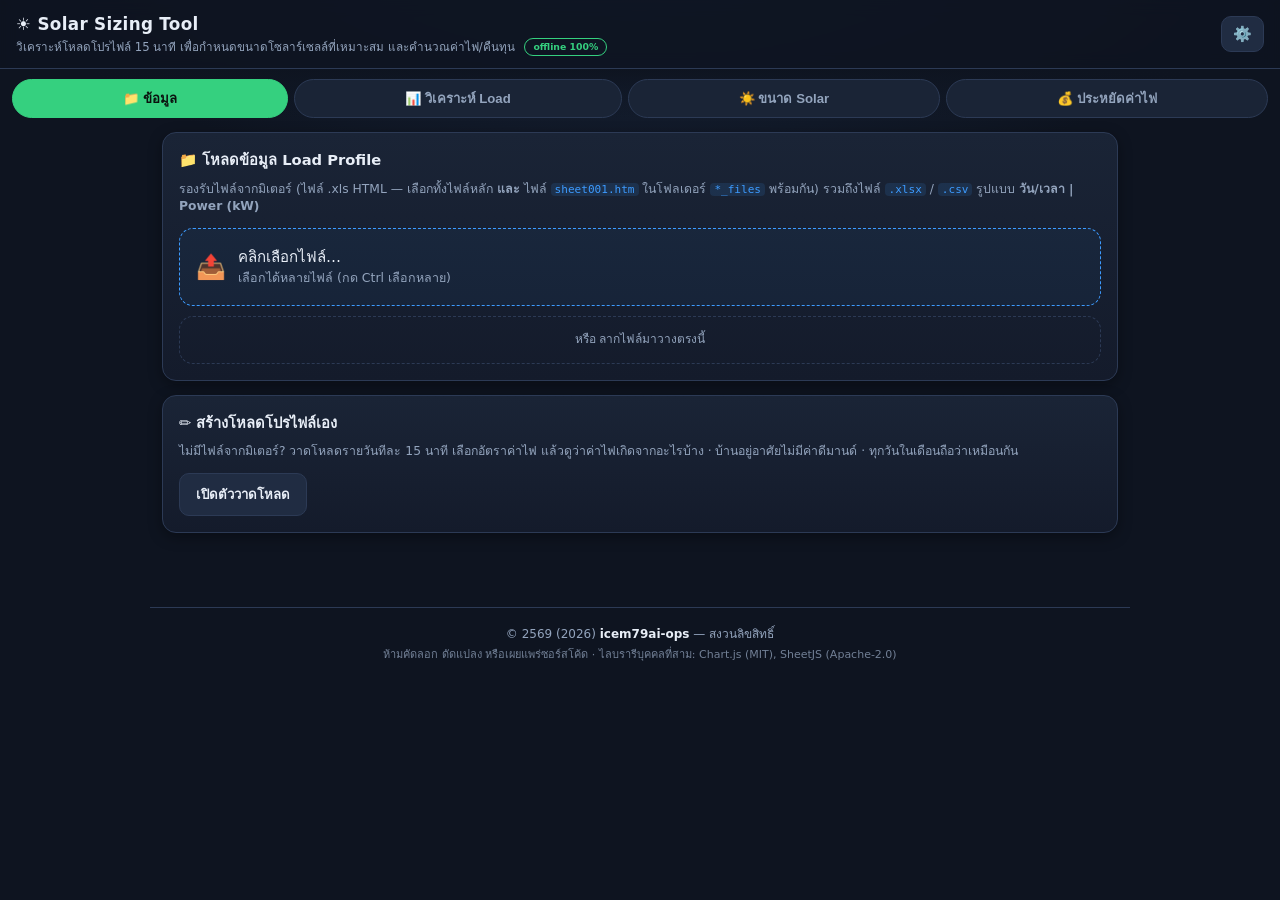
<file: index.html>
<!DOCTYPE html>
<html lang="th">
<head>
<meta charset="UTF-8">
<meta name="viewport" content="width=device-width, initial-scale=1, maximum-scale=1, user-scalable=no">
<title>☀️ Solar Sizing Tool</title>
<script>
window.__fatal = function (msg, extra) {
    var d = document.getElementById('fatal');
    if (!d) {
        d = document.createElement('div');
        d.id = 'fatal';
        d.style.cssText = 'position:fixed;left:0;right:0;top:0;z-index:9999;background:#b71c1c;color:#fff;padding:12px 16px;font:13px/1.5 system-ui,sans-serif;white-space:pre-wrap;box-shadow:0 2px 8px rgba(0,0,0,.4);';
        document.body.insertBefore(d, document.body.firstChild);
    }
    d.style.display = 'block';
    d.textContent = '⚠️ ' + msg + (extra ? '\n' + extra : '');
};
window.addEventListener('error', function (e) {
    window.__fatal('เกิดข้อผิดพลาด JavaScript: ' + (e.error && e.error.message || e.message || 'unknown'),
        e.error && e.error.stack ? e.error.stack.split('\n').slice(0, 3).join('\n') : '');
});
window.addEventListener('unhandledrejection', function (e) {
    window.__fatal('เกิดข้อผิดพลาด (async): ' + (e.reason && e.reason.message || e.reason));
});
</script>
<link rel="stylesheet" href="style.css?v=4">
</head>
<body>

<header id="topbar">
  <div class="brand">
    <h1>☀️ Solar Sizing Tool</h1>
    <p class="sub">วิเคราะห์โหลดโปรไฟล์ 15 นาที เพื่อกำหนดขนาดโซลาร์เซลล์ที่เหมาะสม และคำนวณค่าไฟ/คืนทุน <span class="offline-badge">offline 100%</span></p>
  </div>
  <button class="icon-btn" id="btn-settings" title="ตั้งค่า / สำรองข้อมูล">⚙️</button>
</header>

<nav id="tabs">
  <button class="tab active" data-tab="data">📁 ข้อมูล</button>
  <button class="tab" data-tab="analysis">📊 วิเคราะห์ Load</button>
  <button class="tab" data-tab="sizing">☀️ ขนาด Solar</button>
  <button class="tab" data-tab="savings">💰 ประหยัดค่าไฟ</button>
</nav>

<main id="main">

  <!-- ============================== TAB: ข้อมูล ============================= -->
  <section id="tab-data" class="pane active">
    <div class="card">
      <h2>📁 โหลดข้อมูล Load Profile</h2>
      <p class="hint">รองรับไฟล์จากมิเตอร์ (ไฟล์ .xls HTML — เลือกทั้งไฟล์หลัก <b>และ</b> ไฟล์ <code>sheet001.htm</code> ในโฟลเดอร์ <code>*_files</code> พร้อมกัน) รวมถึงไฟล์ <code>.xlsx</code> / <code>.csv</code> รูปแบบ <b>วัน/เวลา | Power (kW)</b></p>
      <label class="upload" for="file-input">
        <span class="up-icon">📤</span>
        <span>คลิกเลือกไฟล์… <small>เลือกได้หลายไฟล์ (กด Ctrl เลือกหลาย)</small></span>
      </label>
      <input type="file" id="file-input" accept=".xls,.xlsx,.csv,.htm,.html" multiple hidden>
      <div id="dropzone" class="dropzone">หรือ ลากไฟล์มาวางตรงนี้</div>
      <div id="load-error" class="error-box" hidden></div>
    </div>

    <div class="card">
      <h2>✏️ สร้างโหลดโปรไฟล์เอง</h2>
      <p class="hint">ไม่มีไฟล์จากมิเตอร์? วาดโหลดรายวันทีละ 15 นาที เลือกอัตราค่าไฟ แล้วดูว่าค่าไฟเกิดจากอะไรบ้าง · บ้านอยู่อาศัยไม่มีค่าดีมานด์ · ทุกวันในเดือนถือว่าเหมือนกัน</p>
      <button type="button" class="btn" id="btn-open-draw">เปิดตัววาดโหลด</button>
      <div id="draw-area" hidden>
        <div class="draw-row">
          <label>อัตราค่าไฟ <select id="draw-rate"></select></label>
          <label>รูปแบบ
            <select id="draw-view">
              <option value="same">ทุกเดือนเหมือนกัน</option>
              <option value="per">แยกรายเดือน</option>
            </select>
          </label>
        </div>
        <div class="draw-row">
          <label>🔒 ล็อค kWh/เดือน (นวดแป้ง — มวลคงที่) <input type="checkbox" id="draw-lock"></label>
          <input type="number" id="draw-lock-kwh" min="1" step="1" placeholder="kWh/เดือน จากบิล เช่น 11137" style="width:170px" disabled>
          <span class="note" id="draw-lock-status"></span>
        </div>
        <div class="month-tabs" id="draw-months"></div>
        <div class="draw-row">
          <button type="button" class="btn" id="btn-copy-all">คัดลอกเดือนนี้ไปทุกเดือน</button>
          <label>เดือนอ้างอิงค่าแดด (PSH) <select id="draw-month"></select></label>
          <button type="button" class="btn primary" id="btn-use-draw">▶ ใช้โปรไฟล์นี้คำนวณ</button>
        </div>
        <div id="draw-pad"></div>
        <div id="draw-bill"></div>
      </div>
    </div>

    <div id="file-info" hidden>
      <div class="card">
        <h2>📇 รายละเอียดไฟล์</h2>
        <div class="grid4" id="file-meta"></div>
      </div>
      <div class="card">
        <h2>🧾 สรุปข้อมูล</h2>
        <div class="grid4" id="file-summary"></div>
      </div>

      <div class="card">
        <h2>🗓️ วันเปิดใช้ไฟ (กำหนดตัวเลขรายเดือน)</h2>
        <label class="lbl">รูปแบบวันเปิดใช้ไฟของลูกค้า</label>
        <select id="work-days">
          <option value="7" selected>เปิดทุกวัน / ไฟล์ครบทุกวัน (ค่าเริ่มต้น)</option>
          <option value="5">เปิด จ.-ศ. (5 วัน/สัปดาห์ — ปิดเสาร์-อาทิตย์)</option>
          <option value="6">เปิด 6 วัน/สัปดาห์ (ปิดวันอาทิตย์)</option>
        </select>
        <p class="caption" id="work-days-note">โหลดไฟล์ก่อนเพื่อดูผลของการตั้งค่านี้</p>
      </div>
    </div>
  </section>

  <!-- ============================== TAB: วิเคราะห์ ============================= -->
  <section id="tab-analysis" class="pane">
    <div class="card">
      <h2>🧾 ค่าไฟเดิม (ไม่มี Solar)</h2>
      <div class="tariff-row">
        <label class="lbl" for="ana-tariff">คิดค่าไฟด้วยอัตรา</label>
        <select id="ana-tariff"></select>
        <p class="caption" id="ana-tariff-detail"></p>
      </div>
      <div class="grid3" id="bill-metrics"></div>
      <p class="caption" id="bill-caption"></p>
      <div class="bill-detail" id="bill-detail"></div>
    </div>
    <div class="card">
      <h2>📈 รูปแบบการโหลดรายวัน (เฉลี่ยต่อ 15 นาที)</h2>
      <div class="chart-box"><canvas id="analysis-chart"></canvas></div>
    </div>
  </section>

  <!-- ============================== TAB: ขนาด Solar ============================= -->
  <section id="tab-sizing" class="pane">
    <div class="card">
      <h2>☀️ เลือกขนาด & ระบบ</h2>
      <div class="grid2">
        <div>
          <label class="lbl">โหมดระบบ</label>
          <div class="seg" id="sizing-mode">
            <button class="opt active" data-mode="ongrid">On-Grid</button>
            <button class="opt" data-mode="hybrid">Hybrid</button>
          </div>
          <label class="lbl">ตัวประกอบการผลิต (เดือนล่าร PSH)</label>
          <select id="sizing-month"></select>
          <p class="caption" id="sizing-profile-note"></p>
        </div>
        <div>
          <label class="lbl">☀️ ขนาดแผง (kWp)</label>
          <input type="range" id="sizing-size" min="0.5" max="30" step="0.5" value="5">
          <div id="sizing-size-val" class="range-val">5 kWp</div>
        </div>
      </div>
      <div id="sizing-battery-wrap" class="grid2">
        <div>
          <label class="lbl">🔋 ความจุแบตเตอรี่ (kWh)</label>
          <input type="range" id="sizing-battery" min="0" max="100" step="5" value="10">
          <div id="sizing-battery-val" class="range-val">10 kWh</div>
                    <label class="lbl">🛡️ สำรองไฟดับ (% ของความจุ — เก็บนิ่งไว้รอไฟดับ ไม่ใช้คิดความคุ้มค่า)</label>
          <select id="sizing-reserve">
            <option value="0" selected>0% (ไม่สำรอง)</option>
            <option value="10">10%</option>
            <option value="20">20%</option>
            <option value="30">30%</option>
            <option value="40">40%</option>
            <option value="50">50%</option>
            <option value="60">60%</option>
            <option value="70">70%</option>
            <option value="80">80% (วนใช้ไม่ได้เลย)</option>
            <option value="custom">กำหนดเอง…</option>
          </select>
          <input type="number" id="sizing-reserve-custom" min="0" max="100" step="1" value="0" style="width:110px" hidden>
          <button class="btn" id="btn-batt-recommend">✨ แนะนำความจุแบต</button>
          <p class="caption">DoD 80% · efficiency 90% · ราคา 7,650 บาท/kWh (เฉลี่ยจากแพ็ก Deye 16 kWh)</p>
        </div>
      </div>
      <p class="caption" id="basis-caption"></p>
    </div>

    <div class="card">
      <h2>🏆 ขนาดที่แนะนำ</h2>
      <div class="grid4" id="rec-metrics"></div>
      <div id="batt-status-box" class="batt-box" hidden></div>
      <div id="batt-recommend-box" class="batt-box" hidden></div>
    </div>

    <div class="card">
      <h2>📋 ตารางเปรียบเทียบทุกขนาด</h2>
      <p class="caption">📌 แนะนำอยู่กลาง (50%) · ช่วง 10%-100% ขั้นละ 10% · อยากไล่ทีละ 5 kWp กดปุ่มด้านล่าง</p>
      <div class="btn-row"><button class="btn" id="btn-table-expand">🔍 ดูละเอียดรายขนาด: ไล่ทีละ 5 kWp (5 → 2×ขนาดแนะนำ)</button></div>
      <div class="table-scroll">
        <table id="sizing-table">
          <thead><tr>
            <th>ขนาด (kWp)</th><th>ผลิต (kWh)</th><th>ใช้เอง (kWh)</th>
            <th>เหลือทิ้ง/ส่งGrid (kWh รวมระยะ)</th><th>ประหยัด/เดือน</th><th>% ลด</th>
            <th>คืนทุน (ปี)</th><th>ใช้เอง (%)</th><th>ลงทุน</th><th></th>
          </tr></thead>
          <tbody></tbody>
        </table>
      </div>
      <p class="caption">เหลือทิ้ง = ไฟที่ผลิตเกิน ไม่ถูกใช้เอง ไม่เก็บลงแบต (On-Grid ส่งกลับ Grid ไม่ได้เงิน, Hybrid ถูกตัดทิ้ง) · ตัวเลข kWh ในตารางเป็นค่ารวมทั้งระยะอ้างอิง ไม่ใช่ต่อวัน (ข้อมูล 1 วัน → ระยะ ~30 วัน)</p>
    </div>

    <div class="card">
      <h2>📊 ประหยัด &amp; คืนทุน ต่อขนาด</h2>
      <div class="chart-box" style="height:320px"><canvas id="sizing-chart"></canvas></div>
      <div id="sizing-chart-extra" class="chart-box" style="height:300px"></div>
    </div>

    <div class="card">
      <h2>📤 ส่งออกผลลัพธ์</h2>
      <div class="btn-row">
        <button class="btn" id="btn-export-xlsx">⬇️ Excel (.xlsx)</button>
        <button class="btn" id="btn-export-csv">⬇️ CSV</button>
      </div>
    </div>
  </section>

  <!-- ============================== TAB: ประหยัดค่าไฟ ============================= -->
  <section id="tab-savings" class="pane">
    <div class="card">
      <h2>💰 คำนวณค่าไฟ &amp; คืนทุน (ลองปรับขนาดได้)</h2>
      <div class="grid2">
        <div>
          <label class="lbl">โหมดระบบ</label>
          <div class="seg" id="sav-mode">
            <button class="opt active" data-mode="ongrid">On-Grid</button>
            <button class="opt" data-mode="hybrid">Hybrid</button>
          </div>
        </div>
        <div></div>
      </div>
      <label class="lbl">ขนาด Solar (kWp)</label>
      <input type="range" id="sav-size" min="1" max="30" step="1" value="5">
      <div id="sav-size-val" class="range-val">5 kWp</div>
      <div id="sav-battery-wrap">
        <label class="lbl">🔋 ความจุแบตเตอรี่ (kWh)</label>
        <input type="range" id="sav-battery" min="0" max="100" step="5" value="10">
        <div id="sav-battery-val" class="range-val">10 kWh</div>
        <label class="lbl">🛡️ สำรองไฟดับ (% ของความจุ — เก็บนิ่งไว้รอไฟดับ ไม่ใช้คิดความคุ้มค่า)</label>
        <select id="sav-reserve">
          <option value="0" selected>0% (ไม่สำรอง)</option>
          <option value="10">10%</option>
          <option value="20">20%</option>
          <option value="30">30%</option>
          <option value="40">40%</option>
          <option value="50">50%</option>
          <option value="60">60%</option>
          <option value="70">70%</option>
          <option value="80">80% (วนใช้ไม่ได้เลย)</option>
          <option value="custom">กำหนดเอง…</option>
        </select>
        <input type="number" id="sav-reserve-custom" min="0" max="100" step="1" value="0" style="width:110px" hidden>
      </div>
      <p class="caption" id="save-basis-caption"></p>
    </div>

    <div class="card">
      <h2>💸 ผลลัพธ์</h2>
      <div class="grid4" id="save-metrics"></div>
      <p class="caption" id="waste-caption"></p>
    </div>

    <div class="card">
      <h2>📈 โหลด vs Solar vs Grid (วันแทน)</h2>
      <div class="chart-box" style="height:340px"><canvas id="daily-chart"></canvas></div>
    </div>

    <div class="card" id="soc-card">
      <h2>🔋 สถานะการชาร์จแบต (SoC)</h2>
      <div class="chart-box" style="height:240px"><canvas id="soc-chart"></canvas></div>
      <p class="caption">🧭 วิธีอ่าน: กราฟโชว์เฉพาะ "ช่วงใช้งานจริง" ของแบต — ความจุถูกจำกัดด้วย DoD 80% แล้ว (แบต 10 kWh = เข้า-ออกจริง 8 kWh ที่เหลือเป็นเขตกันชนของแบต) · 0% บนกราฟ = พื้นล่างตาม DoD ไม่ใช่ไฟหมดโป๊ะ (แบตจริงยังเหลือเหนือพื้นนั้น) · 100% = เต็มที่ · กลางวันชาร์จขึ้น เย็น-กลางคืนคายลงตามโหลด</p>
      <p class="caption">🔋 แบตเสื่อมไหม? โมเดลไม่จำลองการเสื่อมรายปี แต่ใช้ DoD 80% เผื่ออายุแบตแล้ว (วนใช้เฉพาะช่วงใช้งาน ไม่แตะเขตกันชน) และเกณฑ์คืนทุน ≤ 10 ปี สั้นกว่าอายุแบตทั่วไป (10–15 ปี) จึงครอบคลุมการเสื่อมโดยประมาณ</p>
    </div>
  </section>
</main>

<!-- ============================== Settings modal ============================= -->
<div id="modal" class="modal" hidden>
  <div class="modal-box">
    <div class="modal-head">
      <h2>⚙️ ตั้งค่า</h2>
      <button class="icon-btn" id="btn-close-settings">✕</button>
    </div>
    <div class="modal-body">
      <label class="lbl">แบบอัตราค่าไฟ (การไฟฟ้า)</label>
      <select id="set-tariff-preset">
        <option value="auto">ตรวจจากไฟล์ (อัตโนมัติ)</option>
        <option value="tou">TOU (On/Off-Peak)</option>
        <option value="prog5">อัตราก้าวหน้า 5 ขั้น (1.1.1)</option>
        <option value="prog3">อัตราก้าวหน้า 3 ขั้น (1.1.2)</option>
        <option value="flat">อัตราคงที่ (Flat)</option>
        <option value="custom">กำหนดเอง (แก้ตัวเลขเอง)</option>
      </select>
      <p class="caption" id="set-preset-detail"></p>
      <div id="set-tou-rate">
        <label class="lbl">ค่าไฟ On-Peak (บาท/kWh)</label>
        <input type="number" step="0.0001" id="set-on-rate">
        <label class="lbl">ค่าไฟ Off-Peak (บาท/kWh)</label>
        <input type="number" step="0.0001" id="set-off-rate">
      </div>
      <div id="set-flat-wrap">
        <label class="lbl">ค่าพลังงาน (บาท/kWh)</label>
        <input type="number" step="0.0001" id="set-flat-rate">
      </div>
      <div id="set-demand-wrap">
        <label class="lbl">ค่าดีมานด์ (บาท/kW ต่อเดือน) — ใช้ค่า Peak ของ TOU ด้วย</label>
        <input type="number" step="0.01" id="set-demand-rate">
      </div>
      <div id="set-prog-rate">
        <label class="lbl">อัตราก้าวหน้า (บาท/kWh)</label>
        <div id="set-prog-tiers"></div>
      </div>
      <div class="grid2">
        <div><label class="lbl">ค่าบริการ/เดือน</label><input type="number" step="0.01" id="set-service"></div>
        <div><label class="lbl">ค่า Ft (บาท/kWh)</label><input type="number" step="0.0001" id="set-ft"></div>
      </div>
      <div class="grid2">
        <div><label class="lbl">VAT (%)</label><input type="number" step="0.1" id="set-vat"></div>
        <div></div>
      </div>
      <div class="grid2">
        <div>
          <label class="lbl">ชุดราคาโซลาร์ (ใบเสนอราคาจริง 2569)</label>
          <select id="set-solar-preset"></select>
          <p class="caption" id="set-solar-preset-detail"></p>
        </div>
        <div><label class="lbl">ราคาโซลาร์ (บาท/kWp) — ใช้เมื่อ "กำหนดเอง"</label><input type="number" step="100" id="set-solar-price"></div>
      </div>
      <div class="grid2">
        <div><label class="lbl">Loss ระบบโซลาร์ (%)</label><input type="number" step="1" id="set-loss"></div>
        <div><label class="lbl">ราคาแบต (บาท/kWh)</label><input type="number" step="100" id="set-batt-price"></div>
      </div>
      <div class="grid2">
        <div><label class="lbl">เพดานโซลาร์แนะนำ (เท่าของ Peak โหลด)</label><input type="number" step="0.1" min="0.1" id="set-cap"></div>
        <div></div>
      </div>
      <p class="caption">ตัวเลข 36,064/36,269 บาท เป็นบิล TOU รายเดือนของไฟล์ทดสอบ มีผล ไม่ใช่การคาดเดา</p>
    </div>
    <div class="modal-foot">
      <button class="btn" id="btn-backup">💾 สำรองข้อมูล (.json)</button>
      <button class="btn" id="btn-restore">📂 กู้คืน</button>
      <input type="file" id="restore-input" accept=".json" hidden>
      <button class="btn primary" id="btn-save-settings">บันทึก</button>
    </div>
  </div>
</div>

<!-- ============================== Detail table modal ============================= -->
<div id="detail-modal" class="modal" hidden>
  <div class="modal-box" style="max-width:980px">
    <div class="modal-head">
      <h2 id="detail-modal-title">📋 ตารางละเอียดรายขนาด</h2>
      <button class="icon-btn" id="btn-close-detail">✕</button>
    </div>
    <div class="modal-body" style="max-height:72vh;overflow-y:auto">
      <p class="caption" id="detail-modal-caption"></p>
      <div id="detail-table-wrap"></div>
    </div>
    <div class="modal-foot">
      <button class="btn primary" id="btn-close-detail-2">ปิด</button>
    </div>
  </div>
</div>

<div id="toast" class="toast" hidden></div>

<script src="lib/chart.umd.min.js?v=4"></script>
<script src="lib/xlsx.full.min.js?v=4"></script>
<script src="core.js?v=18"></script>
<script src="draw-calc.js?v=2"></script>
<script src="draw-pad.js?v=2"></script>
<script src="app.js?v=20"></script>
<script>
window.addEventListener('load', function () {
    var miss = [];
    if (typeof Core === 'undefined') miss.push('core.js');
    if (typeof Chart === 'undefined') miss.push('lib/chart.umd.min.js');
    if (typeof XLSX === 'undefined') miss.push('lib/xlsx.full.min.js');
    if (miss.length) {
        window.__fatal('โหลดสคริปต์ไม่ครบ: ' + miss.join(', ') +
            ' — ตรวจว่าคัดลอกโฟลเดอร์ครบ (ต้องมีโฟลเดอร์ lib/ อยู่ข้างๆ index.html) ' +
            'และเปิดจากไฟล์ index.html โดยตรง ไม่ใช่เปิดจากภายใน .zip');
    }
});
</script>

<footer class="app-footer">
  <p>&copy; 2569 (2026) <strong>icem79ai-ops</strong> &mdash; สงวนลิขสิทธิ์</p>
  <p class="footer-sub">ห้ามคัดลอก ดัดแปลง หรือเผยแพร่ซอร์สโค้ด &middot; ไลบรารีบุคคลที่สาม: Chart.js (MIT), SheetJS (Apache-2.0)</p>
</footer>

</body>
</html>
</file>
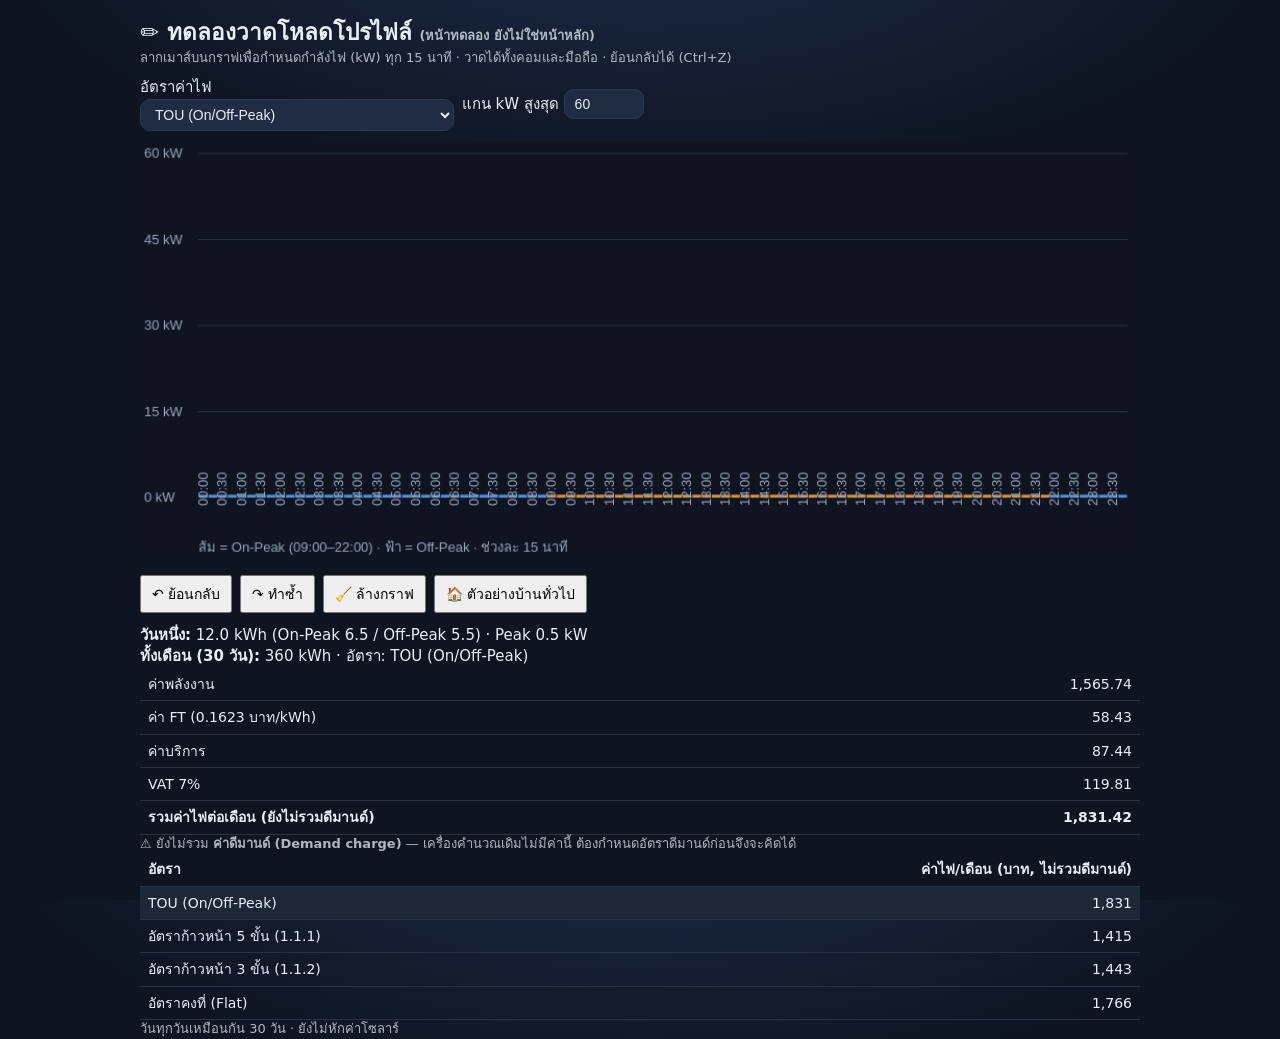
<file: draw-test.html>
<!DOCTYPE html>
<html lang="th">
<head>
<meta charset="utf-8">
<meta name="viewport" content="width=device-width, initial-scale=1">
<title>ทดลองวาดโหลดโปรไฟล์ (ทดลอง)</title>
<link rel="stylesheet" href="style.css?v=4">
<style>
  body { padding: 16px; }
  .wrap { max-width: 1000px; margin: 0 auto; }
  canvas { width: 100%; height: auto; touch-action: none; cursor: crosshair; background: #0f1420; border-radius: 8px; }
  .row { display: flex; flex-wrap: wrap; gap: 8px; align-items: center; margin: 10px 0; }
  .row button, .row select, .row input { font-size: 14px; padding: 6px 10px; }
  .res { margin-top: 12px; }
  .res table { width: 100%; border-collapse: collapse; font-size: 14px; }
  .res th, .res td { border-bottom: 1px solid #2a3344; padding: 6px 8px; text-align: right; }
  .res th:first-child, .res td:first-child { text-align: left; }
  .note { font-size: 13px; opacity: .75; }
  .sel { background: #1e2736; }
</style>
</head>
<body>
<div class="wrap">
  <h2>✏️ ทดลองวาดโหลดโปรไฟล์ <span class="note">(หน้าทดลอง ยังไม่ใช่หน้าหลัก)</span></h2>
  <p class="note">ลากเมาส์บนกราฟเพื่อกำหนดกำลังไฟ (kW) ทุก 15 นาที · วาดได้ทั้งคอมและมือถือ · ย้อนกลับได้ (Ctrl+Z)</p>

  <div class="row">
    <label>อัตราค่าไฟ
      <select id="preset">
        <option value="tou">TOU (On/Off-Peak)</option>
        <option value="prog5">อัตราก้าวหน้า 5 ขั้น (1.1.1)</option>
        <option value="prog3">อัตราก้าวหน้า 3 ขั้น (1.1.2)</option>
        <option value="flat">อัตราคงที่ (Flat)</option>
        <optgroup label="ประเภท 3 กิจการขนาดกลาง — มีค่าดีมานด์ (ไม่เกิน 33 kV)">
          <option value="d31">3.1.2 อัตราปกติ 22–33 kV</option>
          <option value="d31s">3.1.3 อัตราปกติ ต่ำกว่า 22 kV</option>
          <option value="d32">3.2.2 TOU 22–33 kV</option>
          <option value="d32s">3.2.3 TOU ต่ำกว่า 22 kV</option>
        </optgroup>
      </select>
    </label>
    <label>แกน kW สูงสุด
      <input id="kmax" type="number" min="5" max="500" step="5" value="60" style="width:80px">
    </label>
  </div>

  <canvas id="cv" width="960" height="400"></canvas>

  <div class="row">
    <button id="undo" title="ย้อนกลับ (Ctrl+Z)">↶ ย้อนกลับ</button>
    <button id="redo" title="ทำซ้ำ (Ctrl+Y)">↷ ทำซ้ำ</button>
    <button id="clear">🧹 ล้างกราฟ</button>
    <button id="sample">🏠 ตัวอย่างบ้านทั่วไป</button>
    <span class="note" id="status"></span>
  </div>

  <div class="res" id="result"></div>
</div>

<script src="core.js"></script>
<script src="draw-calc.js"></script>
<script>
(function () {
  'use strict';
  var SLOTS = DrawCalc.SLOTS;               // 96 ช่วง (ทุก 15 นาที)
  var cv = document.getElementById('cv');
  var ctx = cv.getContext('2d');
  var PL = 56, PR = 12, PT = 12, PB = 58;  // ระยะขอบ (ด้านล่างเผื่อป้ายเวลาแนวตั้ง)
  var CELL_W = (cv.width - PL - PR) / SLOTS;

  var slots = DrawCalc.hourlyToSlots(Array(24).fill(0.5));
  var past = [], future = [];
  var LIMIT = 200;
  var drawing = false, lastI = null;

  var sel = document.getElementById('preset');
  var kmaxEl = document.getElementById('kmax');

  function kmax() {
    var v = Number(kmaxEl.value);
    return v >= 5 && v <= 500 ? v : 60;
  }
  function plotH() { return cv.height - PT - PB; }
  function yOf(kw) { return PT + plotH() * (1 - Math.min(kw, kmax()) / kmax()); }
  function setStatus(t) { document.getElementById('status').textContent = t; }

  function snapshot() { past.push(slots.slice()); if (past.length > LIMIT) past.shift(); future = []; }

  function render() {
    var W = cv.width, H = cv.height, K = kmax();
    ctx.clearRect(0, 0, W, H);
    ctx.font = '13px sans-serif';
    ctx.lineWidth = 1;
    // เส้นกริดแกน kW
    ctx.strokeStyle = '#2a3344'; ctx.fillStyle = '#9aa6bd';
    for (var g = 0; g <= 4; g++) {
      var kv = K / 4 * g, y = yOf(kv);
      ctx.beginPath(); ctx.moveTo(PL, y); ctx.lineTo(W - PR, y); ctx.stroke();
      ctx.fillText(kv.toFixed(0) + ' kW', 4, y + 4);
    }
    // แท่งทุกช่วง 15 นาที
    for (var i = 0; i < SLOTS; i++) {
      var x = PL + i * CELL_W;
      var top = yOf(slots[i]), bottom = yOf(0);
      var minute = i * 15;
      var onPeak = minute >= 540 && minute < 1320;   // 09:00–22:00
      ctx.fillStyle = onPeak ? 'rgba(255,170,60,.85)' : 'rgba(90,170,255,.85)';
      ctx.fillRect(x + 0.5, top, Math.max(1, CELL_W - 1), bottom - top);
    }
    // ป้ายเวลาทุก 30 นาที (แนวตั้ง เพื่อไม่ทับกัน)
    for (var k = 0; k < SLOTS; k += 2) {
      var lx = PL + k * CELL_W + CELL_W / 2;
      var m = k * 15;
      var label = String(Math.floor(m / 60)).padStart(2, '0') + ':' + String(m % 60).padStart(2, '0');
      ctx.save();
      ctx.translate(lx + 4, H - PB + 8);
      ctx.rotate(-Math.PI / 2);
      ctx.fillStyle = '#9aa6bd';
      ctx.fillText(label, 0, 0);
      ctx.restore();
    }
    ctx.fillStyle = '#9aa6bd';
    ctx.fillText('ส้ม = On-Peak (09:00–22:00) · ฟ้า = Off-Peak · ช่วงละ 15 นาที', PL, H - 6);
  }

  function pos(e) {
    var r = cv.getBoundingClientRect();
    var sx = cv.width / r.width, sy = cv.height / r.height;
    return { x: (e.clientX - r.left) * sx, y: (e.clientY - r.top) * sy };
  }

  function applyAt(e) {
    var p = pos(e);
    if (p.x < PL || p.x > cv.width - PR || p.y < PT || p.y > cv.height - PB) return;
    var i = Math.min(SLOTS - 1, Math.max(0, Math.floor((p.x - PL) / CELL_W)));
    var kw = (1 - (p.y - PT) / plotH()) * kmax();
    kw = Math.round(Math.min(kmax(), Math.max(0, kw)) * 10) / 10;
    var from = lastI === null ? i : lastI;      // ลากเร็ว: เติมช่วงที่ข้ามไปด้วย
    var lo = Math.min(from, i), hi = Math.max(from, i);
    for (var k = lo; k <= hi; k++) slots[k] = kw;
    lastI = i;
    render(); update();
  }

  cv.addEventListener('pointerdown', function (e) {
    snapshot(); drawing = true; lastI = null;
    cv.setPointerCapture(e.pointerId);
    applyAt(e);
  });
  cv.addEventListener('pointermove', function (e) { if (drawing) applyAt(e); });
  function endStroke() { drawing = false; lastI = null; }
  cv.addEventListener('pointerup', endStroke);
  cv.addEventListener('pointercancel', endStroke);

  function undo() {
    if (!past.length) { setStatus('ไม่มีอะไรให้ย้อนกลับ'); return; }
    future.push(slots.slice()); slots = past.pop(); render(); update(); setStatus('ย้อนกลับแล้ว');
  }
  function redo() {
    if (!future.length) { setStatus('ไม่มีอะไรให้ทำซ้ำ'); return; }
    past.push(slots.slice()); slots = future.pop(); render(); update(); setStatus('ทำซ้ำแล้ว');
  }

  document.getElementById('undo').onclick = undo;
  document.getElementById('redo').onclick = redo;
  document.getElementById('clear').onclick = function () {
    snapshot(); slots = Array(SLOTS).fill(0); render(); update(); setStatus('ล้างแล้ว (ย้อนกลับได้)');
  };
  document.getElementById('sample').onclick = function () {
    // โปรไฟล์บ้านทั่วไป (รายชั่วโมง) ขยายเป็น 15 นาที
    var h = [0.3,0.3,0.3,0.3,0.3,0.3,0.5,0.8,1.0,1.2,1.2,1.0,1.0,1.0,1.1,1.5,2.5,4.0,5.0,4.5,3.5,2.0,1.0,0.5];
    snapshot(); slots = DrawCalc.hourlyToSlots(h); render(); update(); setStatus('ใส่ตัวอย่างแล้ว (ย้อนกลับได้)');
  };
  sel.onchange = update;
  kmaxEl.onchange = function () { render(); update(); };

  document.addEventListener('keydown', function (e) {
    if (!(e.ctrlKey || e.metaKey)) return;
    if (e.key === 'z' || e.key === 'Z') { e.preventDefault(); undo(); }
    if (e.key === 'y' || e.key === 'Y') { e.preventDefault(); redo(); }
  });

  function fmt(n, d) { return Number(n).toLocaleString('th-TH', { minimumFractionDigits: d || 0, maximumFractionDigits: d || 0 }); }

  function update() {
    if (DrawCalc.DEMAND_TARIFFS[sel.value]) return updateDemand();
    return updateOld();
  }

  // อัตราที่มีค่าดีมานด์ (ประเภท 3)
  function updateDemand() {
    var r = document.getElementById('result');
    var b = DrawCalc.demandBill(slots, sel.value);
    var d = DrawCalc.dailyKwh(slots);
    var keys = Object.keys(DrawCalc.DEMAND_TARIFFS);
    r.innerHTML =
      '<p><b>วันหนึ่ง:</b> ' + fmt(d.totalKwh, 1) + ' kWh (On-Peak ' + fmt(d.onKwh, 1) +
      ' / Off-Peak ' + fmt(d.offKwh, 1) + ') · <b>Peak ที่คิดดีมานด์: ' + fmt(b.demandKw, 1) + ' kW</b></p>' +
      '<p><b>ทั้งเดือน (30 วัน):</b> ' + fmt(b.monthlyKwh, 0) + ' kWh · อัตรา: ' + b.label + '</p>' +
      '<table>' +
        '<tr><td>ค่าดีมานด์ (' + fmt(b.demandKw, 1) + ' kW)</td><td>' + fmt(b.demandCharge, 2) + '</td></tr>' +
        '<tr><td>ค่าพลังงาน</td><td>' + fmt(b.energyCharge, 2) + '</td></tr>' +
        '<tr><td>ค่า FT (0.1623 บาท/kWh)</td><td>' + fmt(b.ftCharge, 2) + '</td></tr>' +
        '<tr><td>ค่าบริการ</td><td>' + fmt(b.serviceFee, 2) + '</td></tr>' +
        '<tr><td>VAT 7%</td><td>' + fmt(b.vat, 2) + '</td></tr>' +
        '<tr><td><b>รวมค่าไฟต่อเดือน</b></td><td><b>' + fmt(b.grandTotal, 2) + '</b></td></tr>' +
      '</table>' +
      '<p class="note">ยังไม่รวม: อัตราขั้นต่ำ 70% ของดีมานด์สูงสุด 12 เดือน · ค่า Power Factor · วันหยุดพิเศษ (คิดวันทั่วไปทุกวัน)</p>' +
      '<table>' +
        '<tr><th>อัตราดีมานด์</th><th>ค่าไฟ/เดือน (บาท)</th></tr>' +
        keys.map(function (k) {
          var x = DrawCalc.demandBill(slots, k);
          return '<tr' + (k === sel.value ? ' class="sel"' : '') + '><td>' + x.label +
            '</td><td>' + fmt(x.grandTotal, 0) + '</td></tr>';
        }).join('') +
      '</table>';
  }

  function updateOld() {
    var r = document.getElementById('result');
    var chosen = DrawCalc.monthlyBill(slots, sel.value);
    var all = DrawCalc.compareAll(slots);
    var d = chosen.daily;
    var b = chosen.monthly;
    r.innerHTML =
      '<p><b>วันหนึ่ง:</b> ' + fmt(d.totalKwh, 1) + ' kWh (On-Peak ' + fmt(d.onKwh, 1) +
      ' / Off-Peak ' + fmt(d.offKwh, 1) + ') · Peak ' + fmt(d.peakKw, 1) + ' kW</p>' +
      '<p><b>ทั้งเดือน (30 วัน):</b> ' + fmt(chosen.monthlyKwh, 0) + ' kWh · อัตรา: ' + chosen.label + '</p>' +
      '<table>' +
        '<tr><td>ค่าพลังงาน</td><td>' + fmt(b.energyCharge, 2) + '</td></tr>' +
        '<tr><td>ค่า FT (' + chosen.ftRate + ' บาท/kWh)</td><td>' + fmt(b.ftCharge, 2) + '</td></tr>' +
        '<tr><td>ค่าบริการ</td><td>' + fmt(b.serviceFee, 2) + '</td></tr>' +
        '<tr><td>VAT 7%</td><td>' + fmt(b.vat, 2) + '</td></tr>' +
        '<tr><td><b>รวมค่าไฟต่อเดือน (ยังไม่รวมดีมานด์)</b></td><td><b>' + fmt(b.grandTotal, 2) + '</b></td></tr>' +
      '</table>' +
      '<p class="note">⚠️ ยังไม่รวม <b>ค่าดีมานด์ (Demand charge)</b> — เครื่องคำนวณเดิมไม่มีค่านี้ ต้องกำหนดอัตราดีมานด์ก่อนจึงจะคิดได้</p>' +
      '<table>' +
        '<tr><th>อัตรา</th><th>ค่าไฟ/เดือน (บาท, ไม่รวมดีมานด์)</th></tr>' +
        all.map(function (x) {
          return '<tr' + (x.preset === sel.value ? ' class="sel"' : '') + '><td>' + x.label +
            '</td><td>' + fmt(x.monthly.grandTotal, 0) + '</td></tr>';
        }).join('') +
      '</table>' +
      '<p class="note">วันทุกวันเหมือนกัน 30 วัน · ยังไม่หักค่าโซลาร์</p>';
  }

  render(); update();
})();
</script>
</body>
</html>
</file>
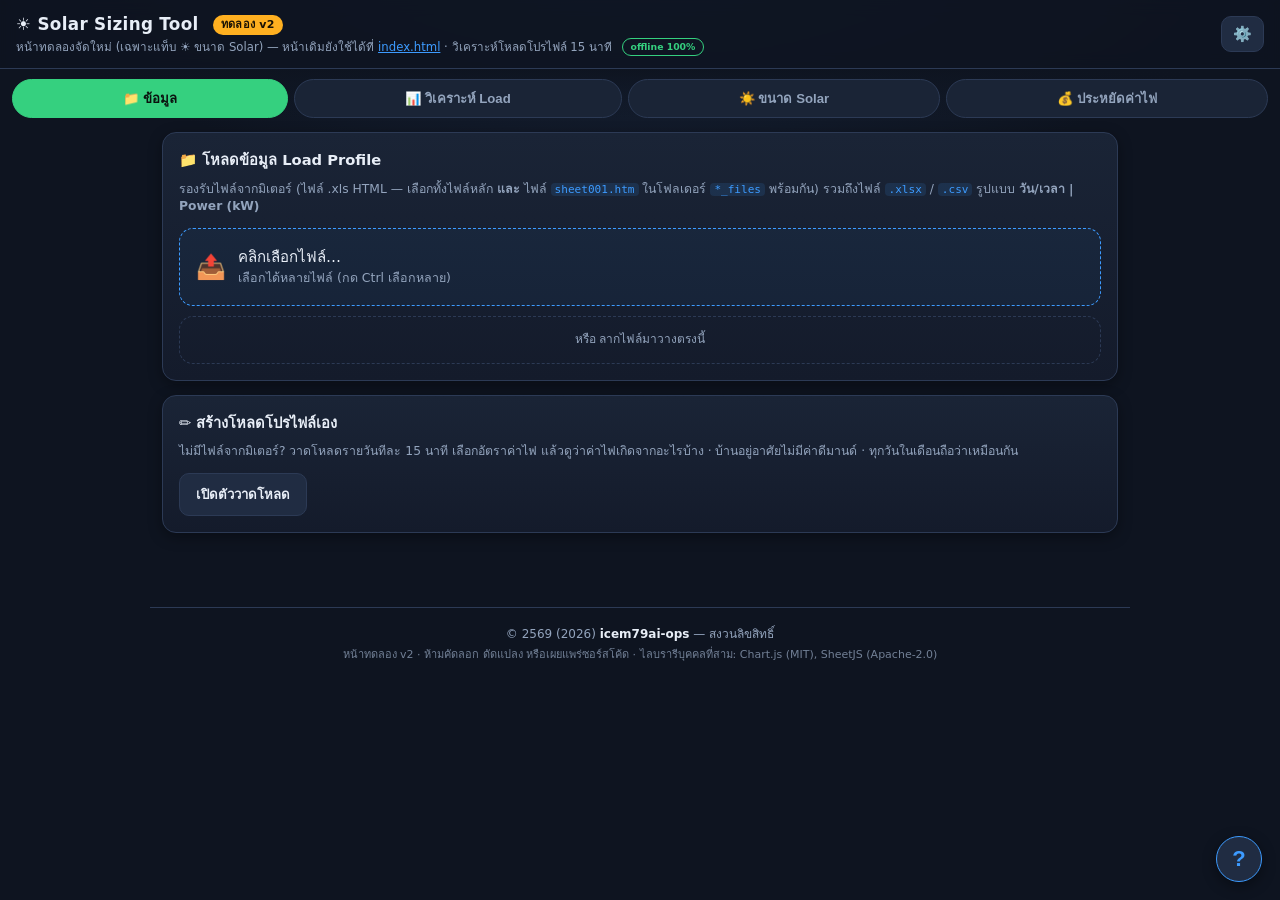
<file: index-v2.html>
<!DOCTYPE html>
<html lang="th">
<head>
<meta charset="UTF-8">
<meta name="viewport" content="width=device-width, initial-scale=1, maximum-scale=1, user-scalable=no">
<title>☀️ Solar Sizing Tool (ทดลอง v2)</title>
<script>
window.__fatal = function (msg, extra) {
    var d = document.getElementById('fatal');
    if (!d) {
        d = document.createElement('div');
        d.id = 'fatal';
        d.style.cssText = 'position:fixed;left:0;right:0;top:0;z-index:9999;background:#b71c1c;color:#fff;padding:12px 16px;font:13px/1.5 system-ui,sans-serif;white-space:pre-wrap;box-shadow:0 2px 8px rgba(0,0,0,.4);';
        document.body.insertBefore(d, document.body.firstChild);
    }
    d.style.display = 'block';
    d.textContent = '⚠️ ' + msg + (extra ? '\n' + extra : '');
};
window.addEventListener('error', function (e) {
    window.__fatal('เกิดข้อผิดพลาด JavaScript: ' + (e.error && e.error.message || e.message || 'unknown'),
        e.error && e.error.stack ? e.error.stack.split('\n').slice(0, 3).join('\n') : '');
});
window.addEventListener('unhandledrejection', function (e) {
    window.__fatal('เกิดข้อผิดพลาด (async): ' + (e.reason && e.reason.message || e.reason));
});
</script>
<link rel="stylesheet" href="style.css?v=4">
<link rel="stylesheet" href="style-v2.css?v=1">
</head>
<body>

<header id="topbar">
  <div class="brand">
    <h1>☀️ Solar Sizing Tool <span class="v2-badge">ทดลอง v2</span></h1>
    <p class="sub">หน้าทดลองจัดใหม่ (เฉพาะแท็บ ☀️ ขนาด Solar) — หน้าเดิมยังใช้ได้ที่ <a href="index.html" style="color:var(--acc2)">index.html</a> · วิเคราะห์โหลดโปรไฟล์ 15 นาที <span class="offline-badge">offline 100%</span></p>
  </div>
  <button class="icon-btn" id="btn-settings" title="ตั้งค่า / สำรองข้อมูล">⚙️</button>
</header>

<nav id="tabs">
  <button class="tab active" data-tab="data">📁 ข้อมูล</button>
  <button class="tab" data-tab="analysis">📊 วิเคราะห์ Load</button>
  <button class="tab" data-tab="sizing">☀️ ขนาด Solar</button>
  <button class="tab" data-tab="savings">💰 ประหยัดค่าไฟ</button>
</nav>

<main id="main">

  <!-- ============================== TAB: ข้อมูล ============================= -->
  <section id="tab-data" class="pane active">
    <div class="card">
      <h2>📁 โหลดข้อมูล Load Profile</h2>
      <p class="hint">รองรับไฟล์จากมิเตอร์ (ไฟล์ .xls HTML — เลือกทั้งไฟล์หลัก <b>และ</b> ไฟล์ <code>sheet001.htm</code> ในโฟลเดอร์ <code>*_files</code> พร้อมกัน) รวมถึงไฟล์ <code>.xlsx</code> / <code>.csv</code> รูปแบบ <b>วัน/เวลา | Power (kW)</b></p>
      <label class="upload" for="file-input">
        <span class="up-icon">📤</span>
        <span>คลิกเลือกไฟล์… <small>เลือกได้หลายไฟล์ (กด Ctrl เลือกหลาย)</small></span>
      </label>
      <input type="file" id="file-input" accept=".xls,.xlsx,.csv,.htm,.html" multiple hidden>
      <div id="dropzone" class="dropzone">หรือ ลากไฟล์มาวางตรงนี้</div>
      <div id="load-error" class="error-box" hidden></div>
    </div>

    <div class="card">
      <h2>✏️ สร้างโหลดโปรไฟล์เอง</h2>
      <p class="hint">ไม่มีไฟล์จากมิเตอร์? วาดโหลดรายวันทีละ 15 นาที เลือกอัตราค่าไฟ แล้วดูว่าค่าไฟเกิดจากอะไรบ้าง · บ้านอยู่อาศัยไม่มีค่าดีมานด์ · ทุกวันในเดือนถือว่าเหมือนกัน</p>
      <button type="button" class="btn" id="btn-open-draw">เปิดตัววาดโหลด</button>
      <div id="draw-area" hidden>
        <div class="draw-row">
          <label>อัตราค่าไฟ <select id="draw-rate"></select></label>
          <label>รูปแบบ
            <select id="draw-view">
              <option value="same">ทุกเดือนเหมือนกัน</option>
              <option value="per">แยกรายเดือน</option>
            </select>
          </label>
        </div>
        <div class="draw-row">
          <label>🔒 ล็อค kWh/เดือน (นวดแป้ง — มวลคงที่) <input type="checkbox" id="draw-lock"></label>
          <input type="number" id="draw-lock-kwh" min="1" step="1" placeholder="kWh/เดือน จากบิล เช่น 11137" style="width:170px" disabled>
          <span class="note" id="draw-lock-status"></span>
        </div>
        <div class="month-tabs" id="draw-months"></div>
        <div class="draw-row">
          <button type="button" class="btn" id="btn-copy-all">คัดลอกเดือนนี้ไปทุกเดือน</button>
          <label>เดือนอ้างอิงค่าแดด (PSH) <select id="draw-month"></select></label>
          <button type="button" class="btn primary" id="btn-use-draw">▶ ใช้โปรไฟล์นี้คำนวณ</button>
        </div>
        <div id="draw-pad"></div>
        <div id="draw-bill"></div>
      </div>
    </div>

    <div id="file-info" hidden>
      <div class="card">
        <h2>📇 รายละเอียดไฟล์</h2>
        <div class="grid4" id="file-meta"></div>
      </div>
      <div class="card">
        <h2>🧾 สรุปข้อมูล</h2>
        <div class="grid4" id="file-summary"></div>
      </div>

      <div class="card">
        <h2>🗓️ วันเปิดใช้ไฟ (กำหนดตัวเลขรายเดือน)</h2>
        <label class="lbl">รูปแบบวันเปิดใช้ไฟของลูกค้า</label>
        <select id="work-days">
          <option value="7" selected>เปิดทุกวัน / ไฟล์ครบทุกวัน (ค่าเริ่มต้น)</option>
          <option value="5">เปิด จ.-ศ. (5 วัน/สัปดาห์ — ปิดเสาร์-อาทิตย์)</option>
          <option value="6">เปิด 6 วัน/สัปดาห์ (ปิดวันอาทิตย์)</option>
        </select>
        <p class="caption" id="work-days-note">โหลดไฟล์ก่อนเพื่อดูผลของการตั้งค่านี้</p>
      </div>
    </div>
  </section>

  <!-- ============================== TAB: วิเคราะห์ ============================= -->
  <section id="tab-analysis" class="pane">
    <div class="card">
      <h2>🧾 ค่าไฟเดิม (ไม่มี Solar)</h2>
      <div class="tariff-row">
        <label class="lbl" for="ana-tariff">คิดค่าไฟด้วยอัตรา</label>
        <select id="ana-tariff"></select>
        <p class="caption" id="ana-tariff-detail"></p>
      </div>
      <div class="grid3" id="bill-metrics"></div>
      <p class="caption" id="bill-caption"></p>
      <div class="bill-detail" id="bill-detail"></div>
    </div>
    <div class="card">
      <h2>📈 รูปแบบการโหลดรายวัน (เฉลี่ยต่อ 15 นาที)</h2>
      <div class="chart-box"><canvas id="analysis-chart"></canvas></div>
    </div>
  </section>

  <!-- ============ TAB: ขนาด Solar (จัดใหม่ v2) ============ -->
  <section id="tab-sizing" class="pane">

    <!-- แถบควบคุมล็อกจอ: ปรับได้ตลอดแม้เลื่อนดูตาราง -->
    <div class="ctrl-strip">
      <div class="strip-row">
        <div class="strip-group">
          <label class="lbl">โหมดระบบ</label>
          <div class="seg" id="sizing-mode">
            <button class="opt active" data-mode="ongrid">On-Grid</button>
            <button class="opt" data-mode="hybrid">Hybrid</button>
          </div>
        </div>
        <div class="strip-group" style="min-width:220px">
          <label class="lbl">☀️ ขนาดแผง (kWp)</label>
          <input type="range" id="sizing-size" min="0.5" max="30" step="0.5" value="5">
          <div id="sizing-size-val" class="range-val">5 kWp</div>
        </div>
        <div class="strip-group" id="sizing-battery-wrap">
          <label class="lbl">🔋 ความจุแบต (kWh)</label>
          <input type="range" id="sizing-battery" min="0" max="100" step="5" value="10">
          <div id="sizing-battery-val" class="range-val">10 kWh</div>
                    <label class="lbl">🛡️ สำรองไฟดับ (% ของความจุ — เก็บนิ่งไว้รอไฟดับ ไม่ใช้คิดความคุ้มค่า)</label>
          <select id="sizing-reserve">
            <option value="0" selected>0% (ไม่สำรอง)</option>
            <option value="10">10%</option>
            <option value="20">20%</option>
            <option value="30">30%</option>
            <option value="40">40%</option>
            <option value="50">50%</option>
            <option value="60">60%</option>
            <option value="70">70%</option>
            <option value="80">80% (วนใช้ไม่ได้เลย)</option>
            <option value="custom">กำหนดเอง…</option>
          </select>
          <input type="number" id="sizing-reserve-custom" min="0" max="100" step="1" value="0" style="width:110px" hidden>
          <button class="btn" id="btn-batt-recommend">✨ แนะนำความจุแบต</button>
        </div>
        <div class="strip-group">
          <label class="lbl">เดือนอ้างอิงค่าแดด (PSH)</label>
          <select id="sizing-month"></select>
        </div>
      </div>
      <div class="chip-row">
        <span class="chip rec" id="rec-chip">⭐ รอโหลดข้อมูล…</span>
        <span class="chip trial" id="trial-chip">🧪 ปรับ slider ด้านบนได้เลย</span>
      </div>
    </div>

    <!-- คำตอบหลัก -->
    <div class="card">
      <h2>🏆 ขนาดที่แนะนำ</h2>
      <div class="grid4" id="rec-metrics"></div>
      <div id="batt-status-box" class="batt-box" hidden></div>
      <div id="batt-recommend-box" class="batt-box" hidden></div>
    </div>

    <!-- ส่วนพับเก็บ: เห็นแค่ที่จำเป็น ที่เหลือกดเปิดเอา -->
    <details open>
      <summary>📋 ตารางเปรียบเทียบทุกขนาด</summary>
      <div class="inner">
        <p class="caption">📌 แนะนำอยู่กลาง (50%) · ช่วง 10%-100% ขั้นละ 10% · อยากไล่ทีละ 5 kWp กดปุ่มด้านล่าง</p>
        <div class="btn-row"><button class="btn" id="btn-table-expand">🔍 ดูละเอียดรายขนาด: ไล่ทีละ 5 kWp (5 → 2×ขนาดแนะนำ)</button></div>
        <div class="table-scroll">
          <table id="sizing-table">
            <thead><tr>
              <th>ขนาด (kWp)</th><th>ผลิต (kWh)</th><th>ใช้เอง (kWh)</th>
              <th>เหลือทิ้ง/ส่งGrid (kWh รวมระยะ)</th><th>ประหยัด/เดือน</th><th>% ลด</th>
              <th>คืนทุน (ปี)</th><th>ใช้เอง (%)</th><th>ลงทุน</th><th></th>
            </tr></thead>
            <tbody></tbody>
          </table>
        </div>
        <p class="caption">เหลือทิ้ง = ไฟที่ผลิตเกิน ไม่ถูกใช้เอง ไม่เก็บลงแบต (On-Grid ส่งกลับ Grid ไม่ได้เงิน, Hybrid ถูกตัดทิ้ง) · ตัวเลข kWh เป็นค่ารวมทั้งระยะอ้างอิง ไม่ใช่ต่อวัน · สงสัยค่าไหนกดปุ่ม <b>?</b> มุมขวาล่าง</p>
      </div>
    </details>

    <details>
      <summary>📊 กราฟประหยัด &amp; คืนทุน ต่อขนาด</summary>
      <div class="inner">
        <div class="chart-box" style="height:320px"><canvas id="sizing-chart"></canvas></div>
        <div id="sizing-chart-extra" class="chart-box" style="height:300px"></div>
      </div>
    </details>

    <details>
      <summary>⚖️ รายละเอียดการคำนวณ</summary>
      <div class="inner">
        <p class="caption" id="basis-caption"></p>
        <p class="caption" id="sizing-profile-note"></p>
        <p class="caption">DoD 80% · efficiency 90% · ราคาแบต 7,650 บาท/kWh (เฉลี่ยจากแพ็ก Deye 16 kWh)</p>
      </div>
    </details>

    <details>
      <summary>📤 ส่งออกผลลัพธ์</summary>
      <div class="inner">
        <div class="btn-row">
          <button class="btn" id="btn-export-xlsx">⬇️ Excel (.xlsx)</button>
          <button class="btn" id="btn-export-csv">⬇️ CSV</button>
        </div>
      </div>
    </details>
  </section>

  <!-- ============================== TAB: ประหยัดค่าไฟ ============================= -->
  <section id="tab-savings" class="pane">
    <div class="card">
      <h2>💰 คำนวณค่าไฟ &amp; คืนทุน (ลองปรับขนาดได้)</h2>
      <div class="grid2">
        <div>
          <label class="lbl">โหมดระบบ</label>
          <div class="seg" id="sav-mode">
            <button class="opt active" data-mode="ongrid">On-Grid</button>
            <button class="opt" data-mode="hybrid">Hybrid</button>
          </div>
        </div>
        <div></div>
      </div>
      <label class="lbl">ขนาด Solar (kWp)</label>
      <input type="range" id="sav-size" min="1" max="30" step="1" value="5">
      <div id="sav-size-val" class="range-val">5 kWp</div>
      <div id="sav-battery-wrap">
        <label class="lbl">🔋 ความจุแบตเตอรี่ (kWh)</label>
        <input type="range" id="sav-battery" min="0" max="100" step="5" value="10">
        <div id="sav-battery-val" class="range-val">10 kWh</div>
        <label class="lbl">🛡️ สำรองไฟดับ (% ของความจุ — เก็บนิ่งไว้รอไฟดับ ไม่ใช้คิดความคุ้มค่า)</label>
        <select id="sav-reserve">
          <option value="0" selected>0% (ไม่สำรอง)</option>
          <option value="10">10%</option>
          <option value="20">20%</option>
          <option value="30">30%</option>
          <option value="40">40%</option>
          <option value="50">50%</option>
          <option value="60">60%</option>
          <option value="70">70%</option>
          <option value="80">80% (วนใช้ไม่ได้เลย)</option>
          <option value="custom">กำหนดเอง…</option>
        </select>
        <input type="number" id="sav-reserve-custom" min="0" max="100" step="1" value="0" style="width:110px" hidden>
      </div>
      <p class="caption" id="save-basis-caption"></p>
    </div>

    <div class="card">
      <h2>💸 ผลลัพธ์</h2>
      <div class="grid4" id="save-metrics"></div>
      <p class="caption" id="waste-caption"></p>
    </div>

    <div class="card">
      <h2>📈 โหลด vs Solar vs Grid (วันแทน)</h2>
      <div class="chart-box" style="height:340px"><canvas id="daily-chart"></canvas></div>
    </div>

    <div class="card" id="soc-card">
      <h2>🔋 สถานะการชาร์จแบต (SoC)</h2>
      <div class="chart-box" style="height:240px"><canvas id="soc-chart"></canvas></div>
      <p class="caption">🧭 วิธีอ่าน: กราฟโชว์เฉพาะ "ช่วงใช้งานจริง" ของแบต — ความจุถูกจำกัดด้วย DoD 80% แล้ว (แบต 10 kWh = เข้า-ออกจริง 8 kWh ที่เหลือเป็นเขตกันชนของแบต) · 0% บนกราฟ = พื้นล่างตาม DoD ไม่ใช่ไฟหมดโป๊ะ (แบตจริงยังเหลือเหนือพื้นนั้น) · 100% = เต็มที่ · กลางวันชาร์จขึ้น เย็น-กลางคืนคายลงตามโหลด</p>
      <p class="caption">🔋 แบตเสื่อมไหม? โมเดลไม่จำลองการเสื่อมรายปี แต่ใช้ DoD 80% เผื่ออายุแบตแล้ว (วนใช้เฉพาะช่วงใช้งาน ไม่แตะเขตกันชน) และเกณฑ์คืนทุน ≤ 10 ปี สั้นกว่าอายุแบตทั่วไป (10–15 ปี) จึงครอบคลุมการเสื่อมโดยประมาณ</p>
    </div>
  </section>
</main>

<!-- ============================== Settings modal ============================= -->
<div id="modal" class="modal" hidden>
  <div class="modal-box">
    <div class="modal-head">
      <h2>⚙️ ตั้งค่า</h2>
      <button class="icon-btn" id="btn-close-settings">✕</button>
    </div>
    <div class="modal-body">
      <label class="lbl">แบบอัตราค่าไฟ (การไฟฟ้า)</label>
      <select id="set-tariff-preset">
        <option value="auto">ตรวจจากไฟล์ (อัตโนมัติ)</option>
        <option value="tou">TOU (On/Off-Peak)</option>
        <option value="prog5">อัตราก้าวหน้า 5 ขั้น (1.1.1)</option>
        <option value="prog3">อัตราก้าวหน้า 3 ขั้น (1.1.2)</option>
        <option value="flat">อัตราคงที่ (Flat)</option>
        <option value="custom">กำหนดเอง (แก้ตัวเลขเอง)</option>
      </select>
      <p class="caption" id="set-preset-detail"></p>
      <div id="set-tou-rate">
        <label class="lbl">ค่าไฟ On-Peak (บาท/kWh)</label>
        <input type="number" step="0.0001" id="set-on-rate">
        <label class="lbl">ค่าไฟ Off-Peak (บาท/kWh)</label>
        <input type="number" step="0.0001" id="set-off-rate">
      </div>
      <div id="set-flat-wrap">
        <label class="lbl">ค่าพลังงาน (บาท/kWh)</label>
        <input type="number" step="0.0001" id="set-flat-rate">
      </div>
      <div id="set-demand-wrap">
        <label class="lbl">ค่าดีมานด์ (บาท/kW ต่อเดือน) — ใช้ค่า Peak ของ TOU ด้วย</label>
        <input type="number" step="0.01" id="set-demand-rate">
      </div>
      <div id="set-prog-rate">
        <label class="lbl">อัตราก้าวหน้า (บาท/kWh)</label>
        <div id="set-prog-tiers"></div>
      </div>
      <div class="grid2">
        <div><label class="lbl">ค่าบริการ/เดือน</label><input type="number" step="0.01" id="set-service"></div>
        <div><label class="lbl">ค่า Ft (บาท/kWh)</label><input type="number" step="0.0001" id="set-ft"></div>
      </div>
      <div class="grid2">
        <div><label class="lbl">VAT (%)</label><input type="number" step="0.1" id="set-vat"></div>
        <div></div>
      </div>
      <div class="grid2">
        <div>
          <label class="lbl">ชุดราคาโซลาร์ (ใบเสนอราคาจริง 2569)</label>
          <select id="set-solar-preset"></select>
          <p class="caption" id="set-solar-preset-detail"></p>
        </div>
        <div><label class="lbl">ราคาโซลาร์ (บาท/kWp) — ใช้เมื่อ "กำหนดเอง"</label><input type="number" step="100" id="set-solar-price"></div>
      </div>
      <div class="grid2">
        <div><label class="lbl">Loss ระบบโซลาร์ (%)</label><input type="number" step="1" id="set-loss"></div>
        <div><label class="lbl">ราคาแบต (บาท/kWh)</label><input type="number" step="100" id="set-batt-price"></div>
      </div>
      <div class="grid2">
        <div><label class="lbl">เพดานโซลาร์แนะนำ (เท่าของ Peak โหลด)</label><input type="number" step="0.1" min="0.1" id="set-cap"></div>
        <div></div>
      </div>
      <p class="caption">ตัวเลข 36,064/36,269 บาท เป็นบิล TOU รายเดือนของไฟล์ทดสอบ มีผล ไม่ใช่การคาดเดา</p>
    </div>
    <div class="modal-foot">
      <button class="btn" id="btn-backup">💾 สำรองข้อมูล (.json)</button>
      <button class="btn" id="btn-restore">📂 กู้คืน</button>
      <input type="file" id="restore-input" accept=".json" hidden>
      <button class="btn primary" id="btn-save-settings">บันทึก</button>
    </div>
  </div>
</div>

<!-- ============================== Glossary modal (v2) ============================= -->
<div id="glossary-modal" class="modal" hidden>
  <div class="modal-box">
    <div class="modal-head">
      <h2>📖 คำอธิบายค่าต่าง ๆ</h2>
      <button class="icon-btn" id="btn-close-glossary">✕</button>
    </div>
    <div class="modal-body">
      <h3>🏆 ตัวเลขหลัก</h3>
      <table>
        <tr><td>⭐ ขนาดแนะนำ</td><td>ขนาดโซลาร์ที่ "คุ้มสุด" ตามเกณฑ์: คืนทุนไม่เกิน 10 ปี ใช้ไฟโซลาร์เองเกิน 50% และไม่เกินเพดาน (เท่าของ Peak โหลด ตั้งได้ใน ⚙️)</td></tr>
        <tr><td>ประหยัด</td><td>ค่าไฟที่จ่ายน้อยลงต่อเดือน = ค่าไฟเดิม − ค่าไฟหลังติดโซลาร์ (แปลงเป็นเดือน 30 วันให้แล้ว)</td></tr>
        <tr><td>คืนทุน</td><td>ระยะเวลาที่เงินประหยัดสะสมทันเงินลงทุน — ยิ่งสั้นยิ่งคุ้ม</td></tr>
        <tr><td>ใช้ไฟจากโซลาร์เอง</td><td>สัดส่วนไฟโซลาร์ที่ถูกใช้ทันที (ยิ่งสูงยิ่งดี — 100% = ไม่มีไฟเหลือเลย)</td></tr>
      </table>
      <h3>📋 ตารางเปรียบเทียบ</h3>
      <table>
        <tr><td>ขนาด (kWp)</td><td>ขนาดระบบที่จำลอง — ตัวเลข (xx%) คือเทียบกับขนาดแนะนำ</td></tr>
        <tr><td>ผลิต (kWh)</td><td>ไฟที่โซลาร์ผลิตได้รวมทั้งระยะ = ขนาด kWp × ค่าแดดเดือนนั้น − Loss 25%</td></tr>
        <tr><td>ใช้เอง (kWh)</td><td>ไฟโซลาร์ที่โหลดใช้ทันทีช่วงกลางวัน</td></tr>
        <tr><td>เหลือทิ้ง/ส่งGrid</td><td>ไฟผลิตเกินที่ไม่ได้ใช้และไม่ได้เก็บ — On-Grid: ส่งกลับ Grid แต่ไม่ได้เงิน / Hybrid: ถูกตัดทิ้ง (เก็บแบตไม่ทัน)</td></tr>
        <tr><td>ประหยัด/เดือน</td><td>เงินที่ประหยัดได้ต่อเดือน (30 วัน)</td></tr>
        <tr><td>% ลด</td><td>ค่าไฟลดลงกี่ % เทียบบิลเดิม</td></tr>
        <tr><td>คืนทุน (ปี)</td><td>เงินลงทุน ÷ เงินประหยัดต่อปี</td></tr>
        <tr><td>ใช้เอง (%)</td><td>ไฟที่ใช้เองได้ ÷ ไฟที่ผลิตทั้งหมด — สูง = ไฟไม่หลุดไปไหน</td></tr>
        <tr><td>ลงทุน</td><td>ราคาติดตั้งตามชุดราคาที่เลือกใน ⚙️ (Hybrid เพิ่มราคาแบตด้วย)</td></tr>
        <tr><td>🧪 ลอง</td><td>แถวของขนาดที่ slider ชี้อยู่ตอนนี้ — เทียบกับ ⭐ แนะนำได้เลย</td></tr>
      </table>
      <h3>🔋 แบตเตอรี่ (โหมด Hybrid)</h3>
      <table>
        <tr><td>🔋 ชาร์จ (kWh)</td><td>ไฟโซลาร์ส่วนเกินที่ลงแบต — ถ้าเป็น 0 แปลว่าไม่มีไฟเหลือ แบตไม่มีประโยชน์เลย</td></tr>
        <tr><td>🔋 จ่ายโหลด (kWh)</td><td>ไฟจากแบตที่จ่ายให้ใช้ช่วงผลิตไม่พอ (เย็น/กลางคืน)</td></tr>
        <tr><td>SoC สูงสุด</td><td>ระดับชาร์จสูงสุดที่แบตไปถึง — ถ้าไม่เคยถึง 100% แปลว่าแบตใหญ่เกินจำเป็น</td></tr>
        <tr><td>DoD 80%</td><td>Depth of Discharge — เผื่ออายุแบต ใช้ได้จริงแค่ 80% (แบต 10 kWh → ใช้ 8 kWh)</td></tr>
        <tr><td>🛡️ สำรองไฟดับ (%)</td><td>ส่วนของแบตที่ล็อกไว้รอไฟดับตลอด ไม่ถูกนำมาคิดความคุ้มค่า — คิดจากส่วนที่วนใช้เท่านั้น (เช่น แบต 10 kWh สำรอง 50% = เก็บนิ่ง 5 kWh วนใช้ 3 kWh)</td></tr>
      </table>
      <h3>☀️ พื้นฐาน</h3>
      <table>
        <tr><td>PSH</td><td>Peak Sun Hours — ชั่วโมงแดดเทียบเท่าเต็มที่ของเดือนนั้น เช่น 5.8 = แผง 1 kWp ผลิตได้ 5.8 kWh/วัน (ก่อนหัก Loss)</td></tr>
        <tr><td>Loss 25%</td><td>ความสูญเสียระบบจริง (สายไฟ อินเวอร์เตอร์ อุณหภูมิ ฝุ่น) — แก้ได้ใน ⚙️</td></tr>
        <tr><td>ระยะอ้างอิง</td><td>จำนวนวันที่ไฟล์มีข้อมูลจริง — ตัวเลข kWh ทั้งหมดเป็นค่ารวมระยะนี้ ไม่ใช่ต่อวัน</td></tr>
        <tr><td>วันแทน</td><td>โปรไฟล์การใช้ไฟเฉลี่ยจากทุกวันในไฟล์ นำมาจำลองแทนทั้งเดือน</td></tr>
      </table>
    </div>
    <div class="modal-foot">
      <button class="btn primary" id="btn-close-glossary">เข้าใจแล้ว</button>
    </div>
  </div>
</div>

<button class="fab-help" id="btn-glossary" title="คำอธิบายค่าต่าง ๆ">?</button>

<!-- ============================== Detail table modal ============================= -->
<div id="detail-modal" class="modal" hidden>
  <div class="modal-box" style="max-width:980px">
    <div class="modal-head">
      <h2 id="detail-modal-title">📋 ตารางละเอียดรายขนาด</h2>
      <button class="icon-btn" id="btn-close-detail">✕</button>
    </div>
    <div class="modal-body" style="max-height:72vh;overflow-y:auto">
      <p class="caption" id="detail-modal-caption"></p>
      <div id="detail-table-wrap"></div>
    </div>
    <div class="modal-foot">
      <button class="btn primary" id="btn-close-detail-2">ปิด</button>
    </div>
  </div>
</div>

<div id="toast" class="toast" hidden></div>

<script src="lib/chart.umd.min.js?v=4"></script>
<script src="lib/xlsx.full.min.js?v=4"></script>
<script src="core.js?v=18"></script>
<script src="draw-calc.js?v=2"></script>
<script src="draw-pad.js?v=2"></script>
<script src="app.js?v=20"></script>
<script>
window.addEventListener('load', function () {
    var miss = [];
    if (typeof Core === 'undefined') miss.push('core.js');
    if (typeof Chart === 'undefined') miss.push('lib/chart.umd.min.js');
    if (typeof XLSX === 'undefined') miss.push('lib/xlsx.full.min.js');
    if (miss.length) {
        window.__fatal('โหลดสคริปต์ไม่ครบ: ' + miss.join(', ') +
            ' — ตรวจว่าคัดลอกโฟลเดอร์ครบ (ต้องมีโฟลเดอร์ lib/ อยู่ข้างๆ index.html) ' +
            'และเปิดจากไฟล์ index.html โดยตรง ไม่ใช่เปิดจากภายใน .zip');
    }
});

// ---- เฉพาะหน้าทดลอง v2 ----
(function () {
    function money0(n) { return (n === null || n === undefined || !isFinite(n)) ? '—' : Math.round(n).toLocaleString('en-US'); }
    function yr(m) { return (m === null || m === undefined || !isFinite(m)) ? '∞' : (m / 12).toFixed(1) + ' ปี'; }
    function r1(n) { return Math.round(n * 10) / 10; }

    var recChip = document.getElementById('rec-chip');
    var trialChip = document.getElementById('trial-chip');

    // chip สรุปสด: อัปเดตทุกครั้งที่ตารางขนาดคำนวณใหม่ (slider โหนดทันที)
    window.addEventListener('sizing:updated', function (e) {
        var d = e.detail || {};
        if (d.rec) {
            recChip.innerHTML = '⭐ แนะนำ <b>' + d.rec.sizeKwp + ' kWp</b> · ประหยัด ' +
                money0(d.rec.savingsPerMo) + ' ฿/เดือน · คืนทุน ' + yr(d.rec.paybackMonths);
        } else {
            recChip.textContent = '⭐ ยังไม่มีขนาดแนะนำ — โหลดข้อมูลก่อน';
        }
        if (d.trial) {
            var t = '🧪 ทดลอง <b>' + d.trial.sizeKwp + ' kWp</b> → ประหยัด ' +
                money0(d.trial.savingsPerMo) + ' ฿/เดือน · คืนทุน ' + yr(d.trial.paybackMonths) +
                ' · ลงทุน ' + money0(d.trial.investment) + ' ฿';
            if (d.mode === 'hybrid') {
                t += ' · 🔋 ชาร์จ ' + r1(d.trial.chargePerDay) + ' / จ่าย ' + r1(d.trial.dischargePerDay) + ' kWh/วัน';
            }
            trialChip.innerHTML = t;
        } else {
            trialChip.textContent = '🧪 ขนาดทดลองอยู่นอกช่วงตาราง — ขยับ slider เพิ่ม';
        }
    });

    // เปิด/ปิด details → บังคับ Chart.js คำนวณขนาดผืนผ้าใบใหม่
    document.querySelectorAll('#tab-sizing details').forEach(function (dt) {
        dt.addEventListener('toggle', function () { window.dispatchEvent(new Event('resize')); });
    });

    // ปุ่ม ? คำอธิบาย
    var g = document.getElementById('glossary-modal');
    document.getElementById('btn-glossary').addEventListener('click', function () { g.hidden = false; });
    document.getElementById('btn-close-glossary').addEventListener('click', function () { g.hidden = true; });
    g.addEventListener('click', function (e) { if (e.target === g) g.hidden = true; });
})();
</script>

<footer class="app-footer">
  <p>&copy; 2569 (2026) <strong>icem79ai-ops</strong> &mdash; สงวนลิขสิทธิ์</p>
  <p class="footer-sub">หน้าทดลอง v2 · ห้ามคัดลอก ดัดแปลง หรือเผยแพร่ซอร์สโค้ด &middot; ไลบรารีบุคคลที่สาม: Chart.js (MIT), SheetJS (Apache-2.0)</p>
</footer>

</body>
</html>
</file>
<file: style.css>
:root {
  --bg: #0e1420;
  --bg2: #141b2b;
  --card: #1a2436;
  --card2: #202c42;
  --line: #2c3a55;
  --txt: #e8eef7;
  --muted: #93a4bd;
  --acc: #35d07f;
  --acc2: #3d9bff;
  --warn: #ffb020;
  --danger: #ff5f6d;
  --purple: #b06bff;
  --radius: 14px;
  --shadow: 0 4px 14px rgba(0, 0, 0, .35);
  font-size: 15px;
}

* { box-sizing: border-box; margin: 0; padding: 0; -webkit-tap-highlight-color: transparent; }
html, body { height: 100%; }
body {
  background: radial-gradient(1200px 500px at 50% -80px, #1c2b45 0%, var(--bg) 55%);
  color: var(--txt);
  font-family: "Segoe UI", "Noto Sans Thai UI", "Leelawadee UI", system-ui, sans-serif;
  line-height: 1.45;
}

/* ---------- header ---------- */
#topbar {
  position: sticky; top: 0; z-index: 30;
  display: flex; align-items: center; justify-content: space-between; gap: 12px;
  padding: 12px 16px;
  background: rgba(14, 20, 32, .88);
  backdrop-filter: blur(8px);
  border-bottom: 1px solid var(--line);
}
.brand h1 { font-size: 1.12rem; letter-spacing: .3px; }
.sub { font-size: .78rem; color: var(--muted); margin-top: 2px; }
.offline-badge {
  display: inline-block; font-size: .62rem; font-weight: 600;
  color: var(--acc); border: 1px solid var(--acc); border-radius: 20px;
  padding: 1px 8px; margin-left: 6px; vertical-align: 1px;
}

/* ---------- tabs ---------- */
#tabs {
  position: sticky; top: 67px; z-index: 25;
  display: flex; gap: 6px; padding: 10px 12px 0;
  background: linear-gradient(var(--bg), transparent);
  overflow-x: auto;
}
.tab {
  flex: 1 0 auto; white-space: nowrap;
  border: 1px solid var(--line); background: var(--card);
  color: var(--muted); border-radius: 999px;
  padding: 8px 16px; font-size: .88rem; font-weight: 600; cursor: pointer;
  transition: all .15s;
}
.tab.active { background: var(--acc); color: #0b120f; border-color: var(--acc); }

/* ---------- main ---------- */
#main { max-width: 980px; margin: 0 auto; padding: 14px 12px 60px; }
.pane { display: none; animation: fade .18s ease; }
.pane.active { display: block; }
@keyframes fade { from { opacity: 0; transform: translateY(4px); } to { opacity: 1; } }

.card {
  background: linear-gradient(180deg, var(--card), var(--bg2));
  border: 1px solid var(--line);
  border-radius: var(--radius);
  box-shadow: var(--shadow);
  padding: 16px;
  margin-bottom: 14px;
}
.card h2 { font-size: .98rem; margin-bottom: 10px; color: var(--txt); }
.card h2 .em { color: var(--acc); }

.hint { font-size: .82rem; color: var(--muted); margin-bottom: 12px; }
.hint code, .caption code { background: rgba(61,155,255,.12); color: var(--acc2); padding: 0 4px; border-radius: 4px; font-size: .9em; }
.caption { font-size: .74rem; color: var(--muted); margin-top: 8px; }

/* ---------- upload ---------- */
.upload {
  display: flex; align-items: center; gap: 12px;
  border: 1.5px dashed var(--acc2);
  border-radius: var(--radius);
  padding: 18px 16px; cursor: pointer;
  background: rgba(61,155,255,.05);
  color: var(--txt);
  transition: all .15s;
}
.upload:hover { background: rgba(61,155,255,.12); }
.upload .up-icon { font-size: 1.6rem; }
.upload small { display: block; color: var(--muted); }
.dropzone {
  margin-top: 10px; border: 1px dashed var(--line);
  border-radius: var(--radius); text-align: center;
  padding: 14px; font-size: .8rem; color: var(--muted);
  transition: all .15s;
}
.dropzone.drag { border-color: var(--acc); background: rgba(53,208,127,.08); color: var(--acc); }

.error-box {
  margin-top: 12px; padding: 12px 14px;
  background: rgba(255,95,109,.1); border: 1px solid var(--danger);
  border-radius: 10px; color: #ffc2c8; font-size: .85rem;
}

/* ---------- grids & metrics ---------- */
.grid2 { display: grid; grid-template-columns: 1fr 1fr; gap: 12px; }
.grid3 { display: grid; grid-template-columns: repeat(3, 1fr); gap: 10px; }
.grid4 { display: grid; grid-template-columns: repeat(auto-fit, minmax(150px, 1fr)); gap: 10px; }

.metric {
  background: var(--card2); border: 1px solid var(--line);
  border-radius: 12px; padding: 12px 14px;
}
.metric .k { font-size: .72rem; color: var(--muted); margin-bottom: 3px; }
.metric .v { font-size: 1.18rem; font-weight: 700; }
.metric .s { font-size: .72rem; color: var(--muted); margin-top: 2px; }
.metric.good .v { color: var(--acc); }
.metric.warn .v { color: var(--warn); }
.metric.bad .v { color: var(--danger); }
.metric.hl { outline: 1.5px solid var(--acc); }

/* ---------- bill detail ---------- */
.bill-detail {
  margin-top: 10px; border-top: 1px dashed var(--line); padding-top: 10px;
  font-size: .82rem; color: var(--muted);
  display: grid; grid-template-columns: repeat(auto-fit, minmax(130px, 1fr)); gap: 6px;
}
.bill-detail b { color: var(--txt); font-weight: 600; }

/* ---------- form controls ---------- */
.lbl { display: block; font-size: .8rem; color: var(--muted); margin: 12px 0 5px; }
.lbl.sm { margin: 6px 0 3px; font-size: .72rem; }
select, input[type="number"], input[type="text"] {
  width: 100%; padding: 9px 10px;
  background: var(--card2); color: var(--txt);
  border: 1px solid var(--line); border-radius: 10px;
  font-size: .92rem;
}
input[type="range"] {
  width: 100%; accent-color: var(--acc);
  height: 28px;
}

/* ---------- tariff selector (analysis card) ---------- */
.tariff-row { display: grid; gap: 4px; margin-bottom: 12px; }
.tariff-row .lbl { margin: 0; }
.tariff-row select { max-width: 100%; }
.tariff-row .caption { margin-top: 0; font-size: .72rem; }
#set-prog-tiers { display: grid; grid-template-columns: 1fr 1fr; gap: 8px 12px; }
#set-prog-tiers > div:last-child:nth-child(odd) { grid-column: 1 / -1; }
.range-val { font-size: .9rem; font-weight: 700; color: var(--acc); margin-top: 2px; }

.seg { display: flex; gap: 8px; }
.opt {
  flex: 1; padding: 9px 0; border-radius: 10px;
  border: 1px solid var(--line); background: var(--card2);
  color: var(--muted); cursor: pointer; font-weight: 600; font-size: .85rem;
}
.opt.active { background: var(--acc); color: #0b120f; border-color: var(--acc); }

.btn {
  padding: 10px 16px; border-radius: 10px;
  border: 1px solid var(--line); background: var(--card2);
  color: var(--txt); cursor: pointer; font-weight: 600; font-size: .88rem;
  transition: all .15s;
}
.btn:hover { background: var(--line); }
.btn.primary { background: var(--acc); color: #0b120f; border-color: var(--acc); }
.btn-row { display: flex; gap: 10px; flex-wrap: wrap; }
.icon-btn {
  background: var(--card2); border: 1px solid var(--line);
  color: var(--txt); border-radius: 10px; padding: 8px 11px;
  font-size: 1rem; cursor: pointer;
}
.icon-btn:hover { background: var(--line); }

.batt-box {
  margin-top: 12px; padding: 14px;
  background: rgba(176,107,255,.1); border: 1px solid var(--purple);
  border-radius: 12px; color: #e6ccff; font-size: .9rem;
}
.batt-box table { width: 100%; margin-top: 8px; font-size: .78rem; color: var(--muted); border-collapse: collapse; }
.batt-box th, .batt-box td { text-align: left; padding: 3px 6px; border-bottom: 1px dashed var(--line); }
.batt-box b { color: #e6ccff; }

/* ---------- tables ---------- */
.table-scroll { overflow-x: auto; -webkit-overflow-scrolling: touch; }
table { width: 100%; border-collapse: collapse; font-size: .8rem; }
thead th {
  position: sticky; top: 0;
  background: var(--card2); color: var(--muted);
  text-align: right; padding: 8px 8px;
  border-bottom: 2px solid var(--line); white-space: nowrap;
}
thead th:first-child, tbody td:first-child { text-align: left; }
tbody td { text-align: right; padding: 8px; border-bottom: 1px solid var(--line); white-space: nowrap; }
tbody tr.rec { background: rgba(53,208,127,.08); }
tbody tr.rec td:first-child { color: var(--acc); font-weight: 700; }
tbody tr.trial { background: rgba(255,193,7,.08); }
tbody tr.trial td:first-child { color: #ffc107; font-weight: 700; }
tbody tr:hover { background: rgba(255,255,255,.03); }

.chart-box { position: relative; width: 100%; }
.chart-box canvas, .chart-box > div { height: 260px; }
#sizing-chart-extra { height: 260px; }

/* ---------- modal ---------- */
.modal {
  position: fixed; inset: 0; z-index: 60;
  background: rgba(5, 9, 16, .72);
  display: flex; align-items: flex-end; justify-content: center;
}
.modal[hidden] { display: none; }
.modal-box {
  width: 100%; max-width: 520px; max-height: 92vh; overflow-y: auto;
  background: var(--card); border: 1px solid var(--line);
  border-radius: 18px 18px 0 0; box-shadow: var(--shadow);
  padding: 16px;
}
@media (min-width: 600px) { .modal { align-items: center; } .modal-box { border-radius: 18px; } }
.modal-head { display: flex; align-items: center; justify-content: space-between; margin-bottom: 8px; }
.modal-foot { display: flex; gap: 10px; flex-wrap: wrap; margin-top: 16px; border-top: 1px solid var(--line); padding-top: 14px; }

/* ---------- toast ---------- */
.toast {
  position: fixed; left: 50%; bottom: 24px; z-index: 80;
  transform: translateX(-50%);
  background: #22314a; color: var(--txt);
  border: 1px solid var(--acc2); border-radius: 999px;
  padding: 10px 18px; font-size: .85rem; box-shadow: var(--shadow);
  animation: pop .2s ease;
}
.toast.err { border-color: var(--danger); color: #ffc2c8; }
@keyframes pop { from { opacity: 0; transform: translate(-50%, 8px); } }

@media (max-width: 560px) {
  .grid2, .grid3 { grid-template-columns: 1fr 1fr; }
  .grid4 { grid-template-columns: repeat(2, 1fr); }
  #tabs { top: 61px; }
}
@media (max-width: 380px) {
  .grid4 { grid-template-columns: 1fr 1fr; }
  .tab { padding: 8px 10px; font-size: .78rem; }
}
/* ===== Footer / Copyright ===== */
.app-footer {
  max-width: 980px;
  margin: 0 auto;
  padding: 18px 12px 30px;
  text-align: center;
  font-size: 12px;
  color: var(--muted);
  border-top: 1px solid var(--line);
}

.app-footer p { margin: 0; }

.app-footer strong { color: var(--txt); font-weight: 600; }

.app-footer .footer-sub { margin-top: 4px; font-size: 11px; opacity: .75; }


/* ---------- โหลดที่วาดเอง (หน้าแรก) ---------- */
.draw-row { display: flex; flex-wrap: wrap; gap: 10px; align-items: center; margin: 10px 0; }
.draw-row label { display: flex; flex-direction: column; gap: 4px; font-size: .85rem; }
.month-tabs { display: flex; flex-wrap: wrap; gap: 6px; margin: 8px 0; }
#set-demand-wrap { margin-top: 8px; }
.bill-bar { display: flex; height: 22px; border-radius: 6px; overflow: hidden; margin: 10px 0; background: #1e2736; }
.bill-seg { height: 100%; min-width: 0; }
.bill-table { width: 100%; border-collapse: collapse; font-size: .9rem; margin-bottom: 12px; }
.bill-table th, .bill-table td { border-bottom: 1px solid #2a3344; padding: 6px 8px; text-align: left; }
.bill-table .num { text-align: right; white-space: nowrap; }
.bill-table tr.sel td { background: #1e2736; }
.bill-table tr.sum td { border-top: 2px solid #3a4560; }
.dot { display: inline-block; width: 10px; height: 10px; border-radius: 50%; margin-right: 6px; vertical-align: middle; }
#draw-bill h3 { margin: 14px 0 4px; font-size: 1rem; }
</file>
<file: style-v2.css>
/* style-v2.css — เฉพาะหน้าทดลอง index-v2.html (แท็บขนาด Solar จัดใหม่)
   หน้าหลัก index.html ไม่ได้ใช้ไฟล์นี้ */

/* ---------- แถบควบคุมล็อกจอ (sticky control strip) ---------- */
.ctrl-strip {
    position: sticky;
    top: 8px;
    z-index: 40;
    background: rgba(26, 36, 54, .97);
    border: 1px solid var(--line);
    border-radius: var(--radius);
    box-shadow: 0 6px 18px rgba(0, 0, 0, .45);
    padding: 14px 16px 12px;
    margin-bottom: 14px;
    backdrop-filter: blur(6px);
}
.ctrl-strip .strip-row {
    display: flex;
    flex-wrap: wrap;
    gap: 12px 18px;
    align-items: center;
}
.ctrl-strip .strip-group { display: flex; flex-direction: column; gap: 4px; min-width: 180px; flex: 1; }
.ctrl-strip .lbl { margin: 0; font-size: 12px; }
.ctrl-strip input[type="range"] { width: 100%; }
.ctrl-strip .range-val { text-align: center; color: var(--acc); font-weight: 700; font-size: 14px; }
.ctrl-strip select { max-width: 170px; }

/* ---------- chip สรุปสด ---------- */
.chip-row {
    display: flex;
    flex-wrap: wrap;
    gap: 8px;
    margin-top: 10px;
}
.chip {
    display: inline-flex;
    align-items: center;
    gap: 6px;
    padding: 7px 14px;
    border-radius: 999px;
    font-weight: 700;
    font-size: 14px;
    border: 1px solid var(--line);
    background: var(--card2);
    color: var(--txt);
    white-space: nowrap;
}
.chip.trial { border-color: rgba(61, 155, 255, .5); background: rgba(61, 155, 255, .12); color: #8fc6ff; }
.chip.rec { border-color: rgba(53, 208, 127, .5); background: rgba(53, 208, 127, .12); color: var(--acc); }
.chip b { font-size: 15px; }

/* ---------- การ์ดคำตอบหลัก ---------- */
.hero-num .v { font-size: 26px; }
#batt-status-box, #batt-recommend-box { font-size: 14px; }

/* ---------- ส่วนพับเก็บ ---------- */
#tab-sizing details {
    border: 1px solid var(--line);
    border-radius: var(--radius);
    background: var(--card);
    box-shadow: var(--shadow);
    margin-bottom: 14px;
    overflow: hidden;
}
#tab-sizing details summary {
    cursor: pointer;
    padding: 14px 18px;
    font-weight: 700;
    font-size: 16px;
    list-style: none;
    user-select: none;
    background: linear-gradient(var(--card2), var(--card));
}
#tab-sizing details summary::-webkit-details-marker { display: none; }
#tab-sizing details summary::before { content: '▸ '; color: var(--acc2); }
#tab-sizing details[open] summary::before { content: '▾ '; }
#tab-sizing details > .inner { padding: 0 18px 16px; }
#tab-sizing details[open] > .inner .card {
    box-shadow: none; border: none; background: transparent; padding: 0 0 0 0; margin: 0;
}

/* ---------- ปุ่ม ? คำอธิบาย ---------- */
.fab-help {
    position: fixed;
    right: 18px;
    bottom: 18px;
    z-index: 80;
    width: 46px;
    height: 46px;
    border-radius: 50%;
    border: 1px solid var(--acc2);
    background: var(--card2);
    color: var(--acc2);
    font-size: 22px;
    font-weight: 700;
    cursor: pointer;
    box-shadow: 0 4px 14px rgba(0, 0, 0, .4);
}
.fab-help:hover { background: var(--acc2); color: #0b1220; }

/* ---------- modal คำอธิบาย (ใช้ class .modal เดิม) ---------- */
#glossary-modal .modal-box { max-width: 720px; max-height: 84vh; overflow-y: auto; }
#glossary-modal h3 { margin: 14px 0 6px; color: var(--acc2); font-size: 15px; }
#glossary-modal table { width: 100%; border-collapse: collapse; font-size: 13px; }
#glossary-modal td { padding: 7px 8px; border-top: 1px solid var(--line); vertical-align: top; }
#glossary-modal td:first-child { white-space: nowrap; font-weight: 700; color: var(--txt); width: 150px; }
#glossary-modal td:last-child { color: var(--muted); }

.v2-badge {
    display: inline-block;
    background: var(--warn);
    color: #1a1204;
    font-size: 11px;
    font-weight: 700;
    padding: 2px 8px;
    border-radius: 999px;
    margin-left: 8px;
    vertical-align: middle;
}
</file>
